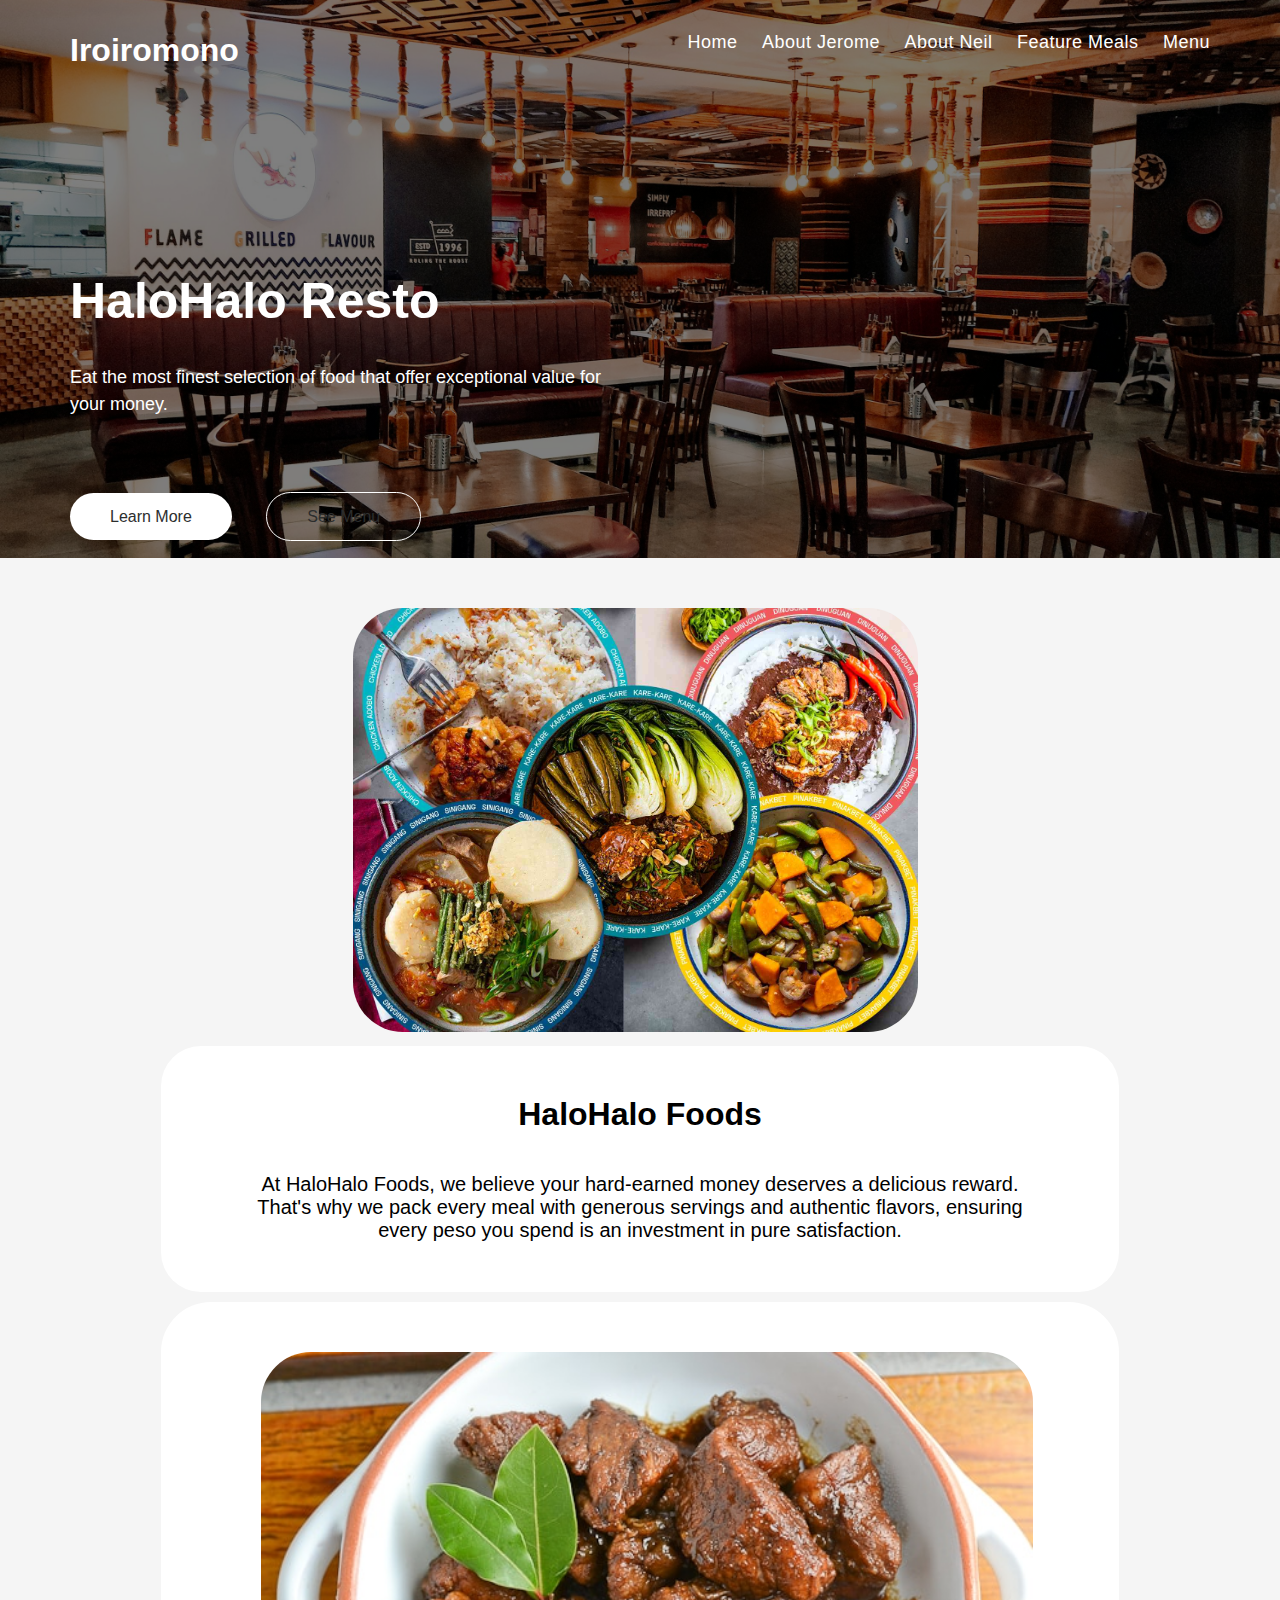
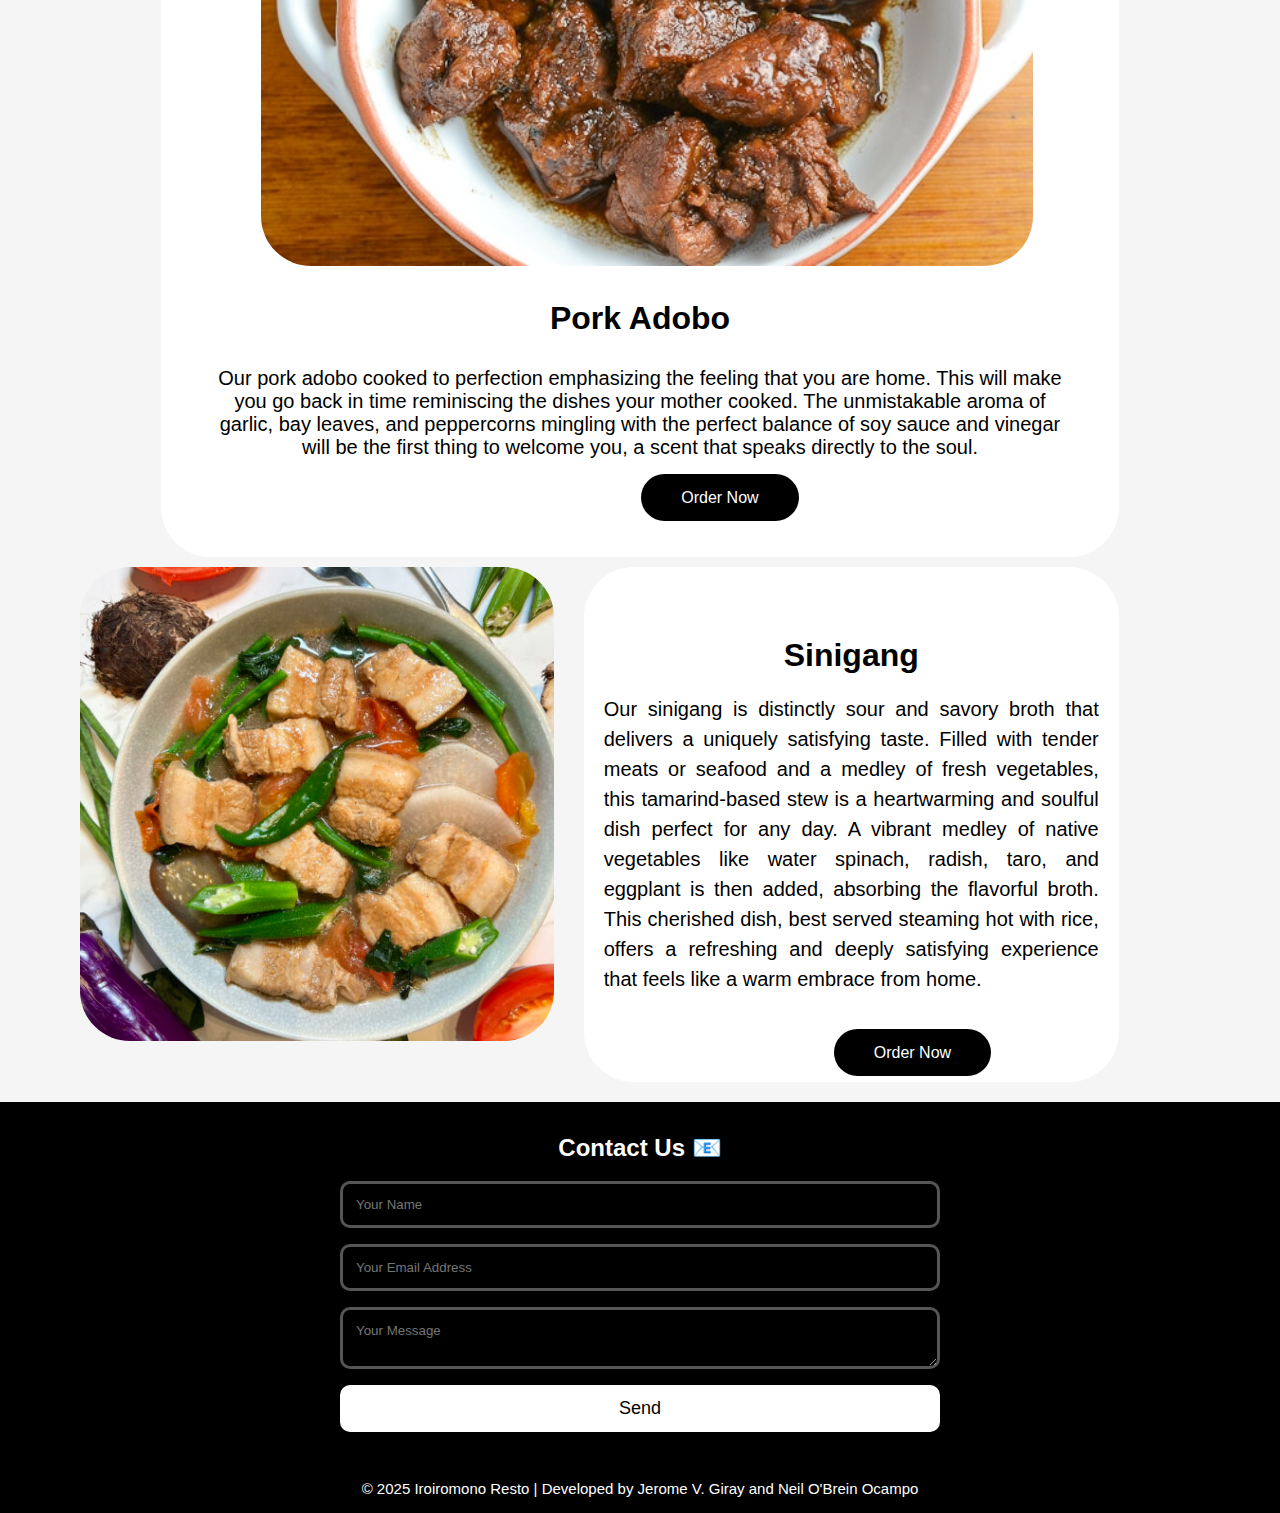
<file: product_feature.html>
<!DOCTYPE html>
<html lang="en">
<head>
    <!-- Tells the browser this is an HTML5 document -->
    <meta charset="UTF-8">
    <!-- Makes the website responsive (fits mobile, tablet, desktop) -->
    <meta name="viewport" content="width=device-width, initial-scale=1.0">
    <title>Iroiromono Resto</title>
    <!-- Small icon that shows in the browser tab -->
    <link rel="shortcut icon" href="resource/css/img/icon.ico" type="image/x-icon">
    <!-- Link to external CSS file for styling -->
    <link rel="stylesheet" href="resource/css/style.css">
</head>
<body>
    <!-- HERO / HEADER SECTION -->
    <header class="hero-nav">
        <!-- Container for navigation and hero text -->
        <div class="cont1">
            <!-- Navigation bar -->
            <div class="navbar">
                <!-- Website Logo / Title -->
                <div class="logo">
                    <h1>Iroiromono</h1>
                </div>

                <!-- Navigation Links -->
                <div class="pages">
                    <a href="index.html">Home</a>
                    <a href="index.html">About Jerome</a>
                    <a href="index.html">About Neil</a>
                    <a href="product_feature.html">Feature Meals</a>
                    <a href="product_gallery.html">Menu</a>
                </div>
            </div>

            <!-- Hero content (main welcome text + buttons) -->
            <div class="herobox">
                <h1 class="herogreet">HaloHalo Resto</h1>
                <p class="herodesc">Eat the most finest selection of food that offer exceptional value for your money.</p>
                <div class="herobtn">
                    <a href="product_feature.html" class="btnbtn learn">Learn More</a>
                    <a href="product_gallery.html" class="btnbtn men">See Menu</a>
                </div>
            </div>
        </div>
    </header>

    <!-- FEATURE SECTION -->
    <section class="feature">
        <div class="cont2">
            <!-- Left image -->
            <div class="feat1">
                <img src="resource/css/img/feat1.jpg" alt="">
            </div>

            <!-- Text box about HaloHalo Foods -->
            <div class="feat-desc">
                <h1>HaloHalo Foods</h1>
                <p>At HaloHalo Foods, we believe your hard-earned money deserves a delicious reward. That's why we pack every meal with generous servings and authentic flavors, ensuring every peso you spend is an investment in pure satisfaction.</p>
            </div>

            <!-- Second feature (Adobo) -->
            <div class="feat2">
                <img src="resource/css/img/feat2.jpg" alt="">
                <h1>Pork Adobo</h1>
                <p>Our pork adobo cooked to perfection emphasizing the feeling that you are home. This will make you go back in time reminiscing the dishes your mother cooked.
                     The unmistakable aroma of garlic, bay leaves, and peppercorns mingling with the perfect balance of soy sauce and vinegar will be the first thing to welcome you, a scent that speaks directly to the soul.
                </p>
                <a href="product_gallery.html" class="order2">Order Now</a>
            </div>

            <!-- Right image -->
            <div class="feat3">
                <img src="resource/css/img/feat3.jpg" alt="">
            </div>

            <!-- Feature with Sinigang -->
            <div class="dess">
                <h1>Sinigang</h1>
                <p>Our sinigang is distinctly sour and savory broth that delivers a uniquely satisfying taste. Filled with tender meats or seafood and a medley of fresh vegetables, 
                this tamarind-based stew is a heartwarming and soulful dish perfect for any day.
                A vibrant medley of native vegetables like water spinach, radish, taro, and eggplant is then added, absorbing the flavorful broth. This cherished dish, best served steaming hot with rice, offers a refreshing and deeply satisfying experience that feels like a warm embrace from home.</p>
                <a href="product_gallery.html" class="order">Order Now</a>
            </div>
        </div>
    </section>

    <!-- FOOTER SECTION -->
    <footer class="foot">
        <div class="footer-container">
            <!-- Contact form in the footer -->
            <div class="footer-section contact-form">
                <h2>Contact Us 📧</h2>
                <form action="#">
                    <!-- Input fields -->
                    <input type="text" name="name" class="text-input" placeholder="Your Name" required>
                    <input type="email" name="email" class="text-input" placeholder="Your Email Address" required>
                    <textarea name="message" class="text-input" placeholder="Your Message" required></textarea>
                    <!-- Submit button -->
                    <button type="submit" class="btn">
                        <i class="fas fa-paper-plane"></i> Send
                    </button>
                </form>
            </div>
        </div>

        <!-- Bottom footer text -->
        <div class="footer-bottom">
            &copy; 2025 Iroiromono Resto | Developed by Jerome V. Giray and Neil O'Brein Ocampo
        </div>
    </footer>
</body>
</html>
</file>
<file: resource/css/style.css>
/* ===== GLOBAL RESET ===== */
*{
    margin: 0;                 /* Remove default spacing around elements */
    padding: 0;                /* Remove default padding inside elements */
    box-sizing: border-box;    /* Includes border & padding inside width/height */
    text-decoration: none;     /* Removes underlines from links */
}

body{
    font-family: Arial, sans-serif; /* Sets clean font style */
    background-color: #F5F5F5;      /* Light grey background for whole page */
}

/* ===== HERO / HEADER SECTION ===== */
.hero-nav{
    width: 100%;  /* Full width of screen */
    background: linear-gradient(rgba(0, 0, 0, 0.5)), url(img/backgroud.jpg);
    /* Dark transparent overlay + background image */
    background-size: cover;      /* Make background image cover whole area */
    background-position: center; /* Center the background image */
    background-repeat: no-repeat;/* Prevent image from repeating */
    padding: 32px;               /* Space inside header */
}

.cont1{
    max-width: 1140px; /* Limit content width */
    margin: 0 auto;    /* Center horizontally */
}

/* Navigation bar */
.navbar{
    display: flex;                 /* Use flexbox for horizontal layout */
    justify-content: space-between;/* Space between logo & menu */
    margin-bottom: 100px;          /* Push hero text down */
}
.logo{
    color: white; /* White text for logo */
}

/* Navigation links */
.navbar .pages a{
    color: white;
    margin-left: 20px;
    font-size: 18px;
    transition: 0.4s;         /* Smooth hover animation */
    letter-spacing: 0.5px;    /* Slight space between letters */
}
.navbar .pages a:hover{
    border-bottom: 2px solid white; /* White underline on hover */
    padding-bottom: 10px;
}

/* Hero text box */
.herobox {
    width: 50%;        /* Takes half screen */
    margin-top: 200px; /* Push it down vertically */
}

.herobox .herogreet{
    color: white;
    font-size: 50px;
    line-height: 65px; /* Line spacing */
}

.herobox .herodesc{
    color: white;
    font-size: 18px;
    line-height: 27px;
    padding: 30px 0; /* Space above/below paragraph */
}

.herobox .herobtn{
    margin-top: 60px; /* Push buttons down */
}

.herobox .btnbtn{
    background-color: white;   /* White button */
    margin-right: 30px;        /* Space between buttons */
    padding: 15px 40px;        /* Bigger button size */
    border-radius: 50px;       /* Rounded pill shape */
    color: #2c2e2e ;
}

/* Button hover effects */
.herobox .learn:hover{
    background-color: black;
    color: white;
}
.herobox .men:hover{
    background-color: white;
    color: black;
}
.herobox .men{
    background: transparent;   /* Transparent look */
    border: 1px solid white;   /* White border */
}

/* ===== FEATURE SECTION ===== */
.cont2{
    display: grid; /* Use CSS grid layout */
    grid-template-columns: repeat(8, 1fr);        /* 8 equal columns */
    grid-template-rows: repeat(4, minmax(150px, auto)); /* 4 rows */
    grid-gap: 10px;   /* Space between grid items */
    max-width: 1840px;
    margin: 0 auto;
}

.feat1{
    grid-column: 3/5;  /* Spans across column 3 to 5 */
    margin-left: 30px;
}
.feat1 img{
    margin-top: 50px;
    border-radius: 50px; /* Rounded corners */
    width: 200%;         /* Image stretched */
}

/* Box with text about HaloHalo */
.feat-desc{
    width: 100%;
    grid-column: 2/8;
    background-color: white;
    padding: 50px;
    border-radius: 40px;
}
.feat-desc h1{
    text-align: center;
}
.feat-desc p{
    text-align: center;
    margin: 40px 30px 0px 30px;
    font-size: 20px;
}

/* Another feature box */
.heeds{
    grid-column: 2/8;
    background-color: white;
    padding: 50px;
    border-radius: 40px;
    margin-bottom: 50px;
}
.heeds h1{
    text-align: center ;
}

/* Feature #2 (Adobo) */
.feat2{
    grid-column: 2/8;
    background-color: white;
    padding: 50px;
    border-radius: 50px;
}
.feat2 img{
    width: 90%;
    margin-left: 50px;
    border-radius: 50px;
}
.feat2 h1{
    text-align: center;
    padding: 30px;
}
.feat2 p{
    font-size: 20px;
    text-align: center;
    margin-bottom: 30px;
}

/* Right image */
.feat3{
    grid-column: 1/4;
}
.feat3 img{
    width: 100%;
    border-radius: 50px;
    margin-left: 80px;
}

/* Feature #3 (Sinigang) */
.dess{
    grid-column: 4/8;
    background-color: white;
    padding: 20px;
    border-radius: 50px;
    margin-left: 100px;
}
.dess h1{
    margin-top: 50px;
    text-align: center;
}
.dess p{
    margin-top: 20px;
    margin-bottom: 50px;
    font-size: 20px;
    text-align: justify;
    line-height: 30px;
}

/* Order buttons */
.order{
    background-color: black;
    margin-left: 230px;
    padding: 15px 40px;
    border-radius: 50px;
    color: white ;
}
.order2{
    background-color: black;
    margin-left: 430px;
    padding: 15px 40px;
    border-radius: 50px;
    color: white ;
}
.order:hover, .order2:hover{
    background-color: gray;
    color: white;
}

/* ===== FOOTER ===== */
.foot {
    background: black;
    color: white;
    padding: 2rem 1rem 0 1rem; /* Space inside footer */
    position: relative;
    margin-top: 20px;
}
.footer-container {
    max-width: 600px;
    margin: 0 auto;
}
.footer-section h2 {
    margin-bottom: 1.2rem;
    font-size: 1.5rem;
    text-align: center;
}
.contact-form .text-input {
    display: block;
    width: 100%;
    padding: 13px;
    margin-bottom: 16px;
    border-radius: 10px;
    border: 3px solid #555;
    background: black;
    color: white;
    font-family: inherit;
}
.contact-form .btn {
    background: white;
    color: black;
    border: none;
    padding: 13px 24px;
    font-size: 18px;
    border-radius: 10px;
    cursor: pointer;
    transition: background 0.3s ease;
    width: 100%;
}
.contact-form .btn:hover {
    background: grey;
    color: white;
}
.footer-bottom {
    text-align: center;
    padding: 16px;
    margin-top: 32px;
    font-size: 15px;
}

/* ===== RESPONSIVE DESIGN ===== */
/* Tablet & small screens */
@media (max-width: 768px) {
  .navbar {
    flex-direction: column;  /* Stack items vertically */
    align-items: center;
    text-align: center;
  }
  .navbar .pages {
    margin-top: 20px;
    display: flex;
    flex-direction: column;
    gap: 15px;
  }
  .navbar .pages a {
    font-size: 20px;
  }
  .herobox {
    width: 100%;
    margin-top: 100px;
    text-align: center;
  }
  .herobox .herogreet {
    font-size: 36px;
    line-height: 48px;
  }
  .herobox .herodesc {
    font-size: 16px;
    padding: 20px 0;
  }
  .herobox .btnbtn {
    display: block;
    margin: 15px auto;
    padding: 12px 30px;
    width: 80%;
    text-align: center;
  }
  .cont2 {
    grid-template-columns: 1fr;
    grid-template-rows: auto;
    padding: 0 20px;
  }
  .feat1, .feat2, .feat3, .feat-desc, .dess {
    grid-column: 1 / -1;
    margin: 0;
    padding: 20px;
  }
  .feat1 img, .feat2 img, .feat3 img {
    width: 100%;
    margin: 0;
  }
  .feat-desc p, .feat2 p, .dess p {
    font-size: 16px;
    line-height: 24px;
  }
  .dess .order {
    margin: 30px auto 0 auto;
    display: block;
    width: 80%;
    text-align: center;
  }
  .footer-container {
    width: 100%;
    padding: 0 20px;
  }
  .contact-form .btn {
    width: 100%;
  }
}

/* Small phones */
@media (max-width: 480px) {
  .herobox .herogreet {
    font-size: 28px;
    line-height: 40px;
  }
  .herobox .herodesc {
    font-size: 14px;
  }
  .navbar .pages a {
    font-size: 18px;
  }
  .contact-form .text-input {
    font-size: 14px;
  }
}
</file>
